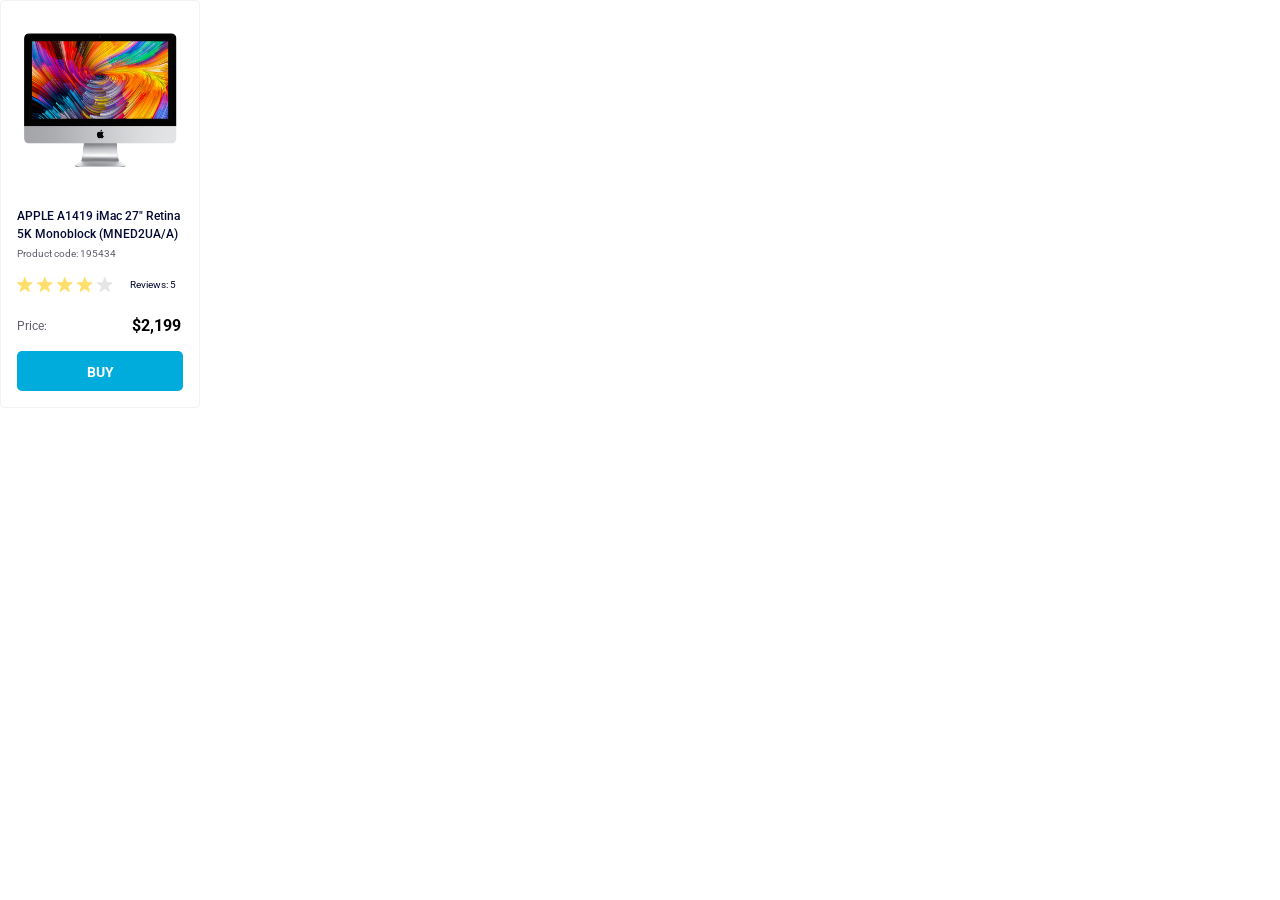
<file: index.html>
<!DOCTYPE html><html lang=en><meta charset=UTF-8><meta name=viewport content="width=device-width, initial-scale=1.0"><title>Product cards</title><link rel=preconnect href=https://fonts.googleapis.com><link rel=preconnect href=https://fonts.gstatic.com><link href="https://fonts.googleapis.com/css2?family=Roboto:wght@400;500;700&amp;family=Space+Mono:ital,wght@0,400;0,700;1,400;1,700&amp;display=swap" rel=stylesheet><link rel=stylesheet href=layout_product-cards.e21fe285.css><body>
    <article class=card data-qa=card>
      <img src=imac.202c52ff.jpeg alt=iMac class=card__image>
      <h2 class=card__title>
        APPLE A1419 iMac 27" Retina 5K Monoblock (MNED2UA/A)
      </h2>
      <p class=card__item-code>Product code: 195434</p>
      <div class=card__rating>
        <div class="stars stars--4">
          <span class=stars__item></span>
          <span class=stars__item></span>
          <span class=stars__item></span>
          <span class=stars__item></span>
          <span class=stars__item></span>
        </div>
        <span class=card__reviews>Reviews: 5</span>
      </div>
      <div class=card__price>
        <span class=card__price-label>Price:</span>
        <span class=card__price-value>$2,199</span>
      </div>
      <a href=# class=card__button data-qa=hover>
        BUY
      </a>
    </article>
</file>
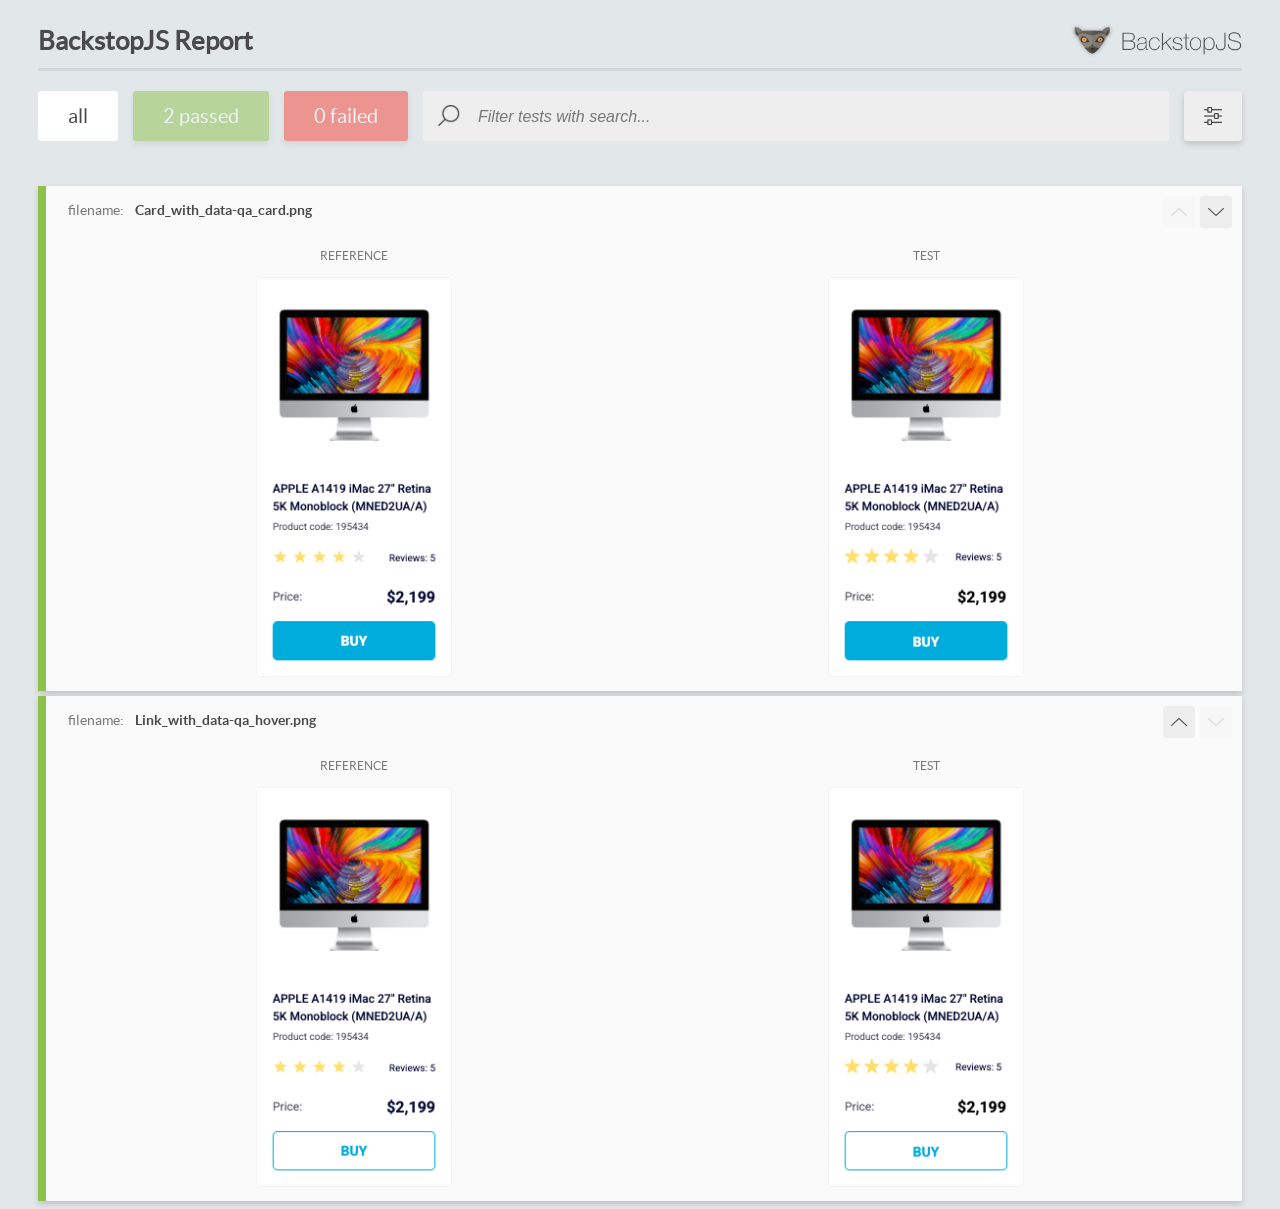
<file: report/html_report/index.html>
<!DOCTYPE html>
<html>
  <head>
    <meta charset="utf-8">
    <!-- Disable Cache -->
    <meta http-equiv="Cache-Control" content="no-cache, no-store, must-revalidate">
    <meta http-equiv="Pragma" content="no-cache">
    <meta http-equiv="Expires" content="0">

    <title>BackstopJS Report</title>

    <style>
      @font-face {
          font-family: 'latoregular';
          src: url('./assets/fonts/lato-regular-webfont.woff2') format('woff2'),
              url('./assets/fonts/lato-regular-webfont.woff') format('woff');
          font-weight: 400;
          font-style: normal;
      }
      @font-face {
          font-family: 'latobold';
          src: url('./assets/fonts/lato-bold-webfont.woff2') format('woff2'),
              url('./assets/fonts/lato-bold-webfont.woff') format('woff');
          font-weight: 700;
          font-style: normal;
      }

      .ReactModal__Body--open {
          overflow: hidden;
      }
      .ReactModal__Body--open .header {
        display: none;
      }

    </style>
  </head>
  <body style="background-color: #E2E7EA">
    <div id="root">

    </div>
    <script>
      function report (report) { // eslint-disable-line no-unused-vars
        window.tests = report;
      }
    </script>
    <script src="config.js"></script>
    <script src="index_bundle.js"></script>
  </body>
</html>
</file>
